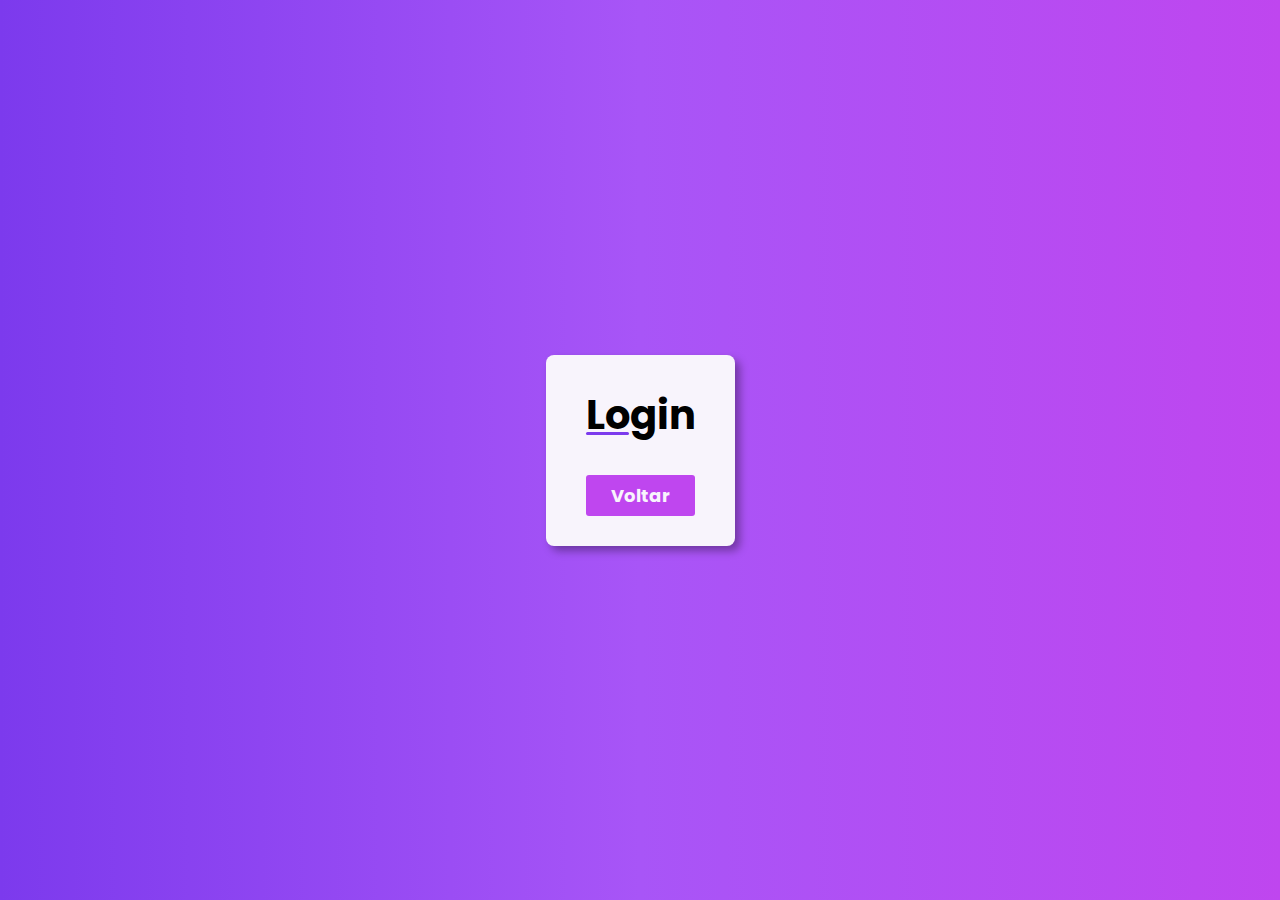
<file: bem-vindo.html>
<!DOCTYPE html>
<html>
<head>
    <meta charset='utf-8'>
    <meta http-equiv='X-UA-Compatible' content='IE=edge'>
    <title>Login</title>
    <meta name='viewport' content='width=device-width, initial-scale=1'>
    <link rel="stylesheet" href="https://cdnjs.cloudflare.com/ajax/libs/font-awesome/6.5.2/css/all.min.css" integrity="sha512-SnH5WK+bZxgPHs44uWIX+LLJAJ9/2PkPKZ5QiAj6Ta86w+fsb2TkcmfRyVX3pBnMFcV7oQPJkl9QevSCWr3W6A==" crossorigin="anonymous" referrerpolicy="no-referrer" />
    <link rel='stylesheet' type='text/css' media='screen' href='assets/css/style.css'>
</head>
<body>
    <main id="container">
        <form id="login_form">
            <div id="form_header">  
                <h1>Login</h1>
       
                    </label>
                </div>

            <button type="submit" id="login_botton">
                Voltar
            </button>
        </form>
    </main>
    <script>
    const loginForm = document.getElementById('login_form');

    const login_botton = document.getElementById('login')

    loginForm.addEventListener('submit', (event) => {
        event.preventDefault();
        window.location.href='index.html';
    })

    </script>
</body>
</html>
</file>
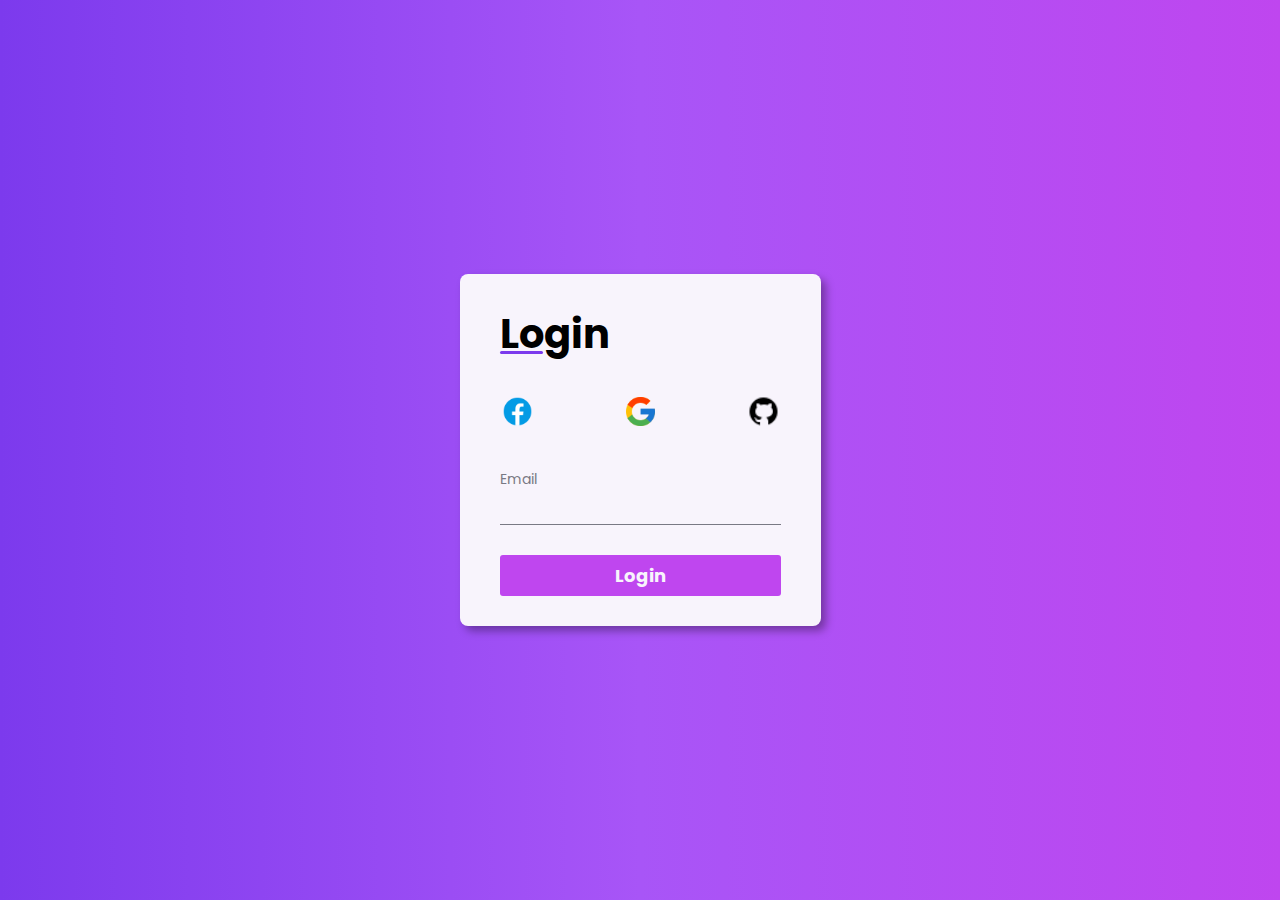
<file: index2.html>
<!DOCTYPE html>
<html>
<head>
    <meta charset='utf-8'>
    <meta http-equiv='X-UA-Compatible' content='IE=edge'>
    <title>Login</title>
    <meta name='viewport' content='width=device-width, initial-scale=1'>
    <link rel="stylesheet" href="https://cdnjs.cloudflare.com/ajax/libs/font-awesome/6.5.2/css/all.min.css" integrity="sha512-SnH5WK+bZxgPHs44uWIX+LLJAJ9/2PkPKZ5QiAj6Ta86w+fsb2TkcmfRyVX3pBnMFcV7oQPJkl9QevSCWr3W6A==" crossorigin="anonymous" referrerpolicy="no-referrer" />
    <link rel='stylesheet' type='text/css' media='screen' href='assets/css/style.css'>
</head>
<body>
    <main id="container">
        <form id="login_form">
            <div id="form_header">  
                <h1>Login</h1>
                <i id="mode_icon" class="fa-solid fa-moon"></i>
            </div>
            <div id="social_media">
                <a href="#">
                    <img src="assets/img/facebook-logo.png" alt="facebook-logo">
                </a>
                <a href="#">
                    <img src="assets/img/google-logo.png" alt="google-logo">
                </a>
                <a href="#">
                    <img src="assets/img/github.png" alt="github">
                </a>
            </div>

                <div class="input-box">
                    <label for="Email">
                        Email
                        <div class="input-field">
                            <i class="fa-solid fa-envelope"></i>
                            <input type="Email" id="Email" name="Email"> 
                        </div>
                    </label>
                </div>

            <button type="submit" id="login_botton">
                Login
            </button>
        </form>
    </main>
    <script type="text/javascript" src="assets/js/script2.js"></script>
</body>
</html>
</file>
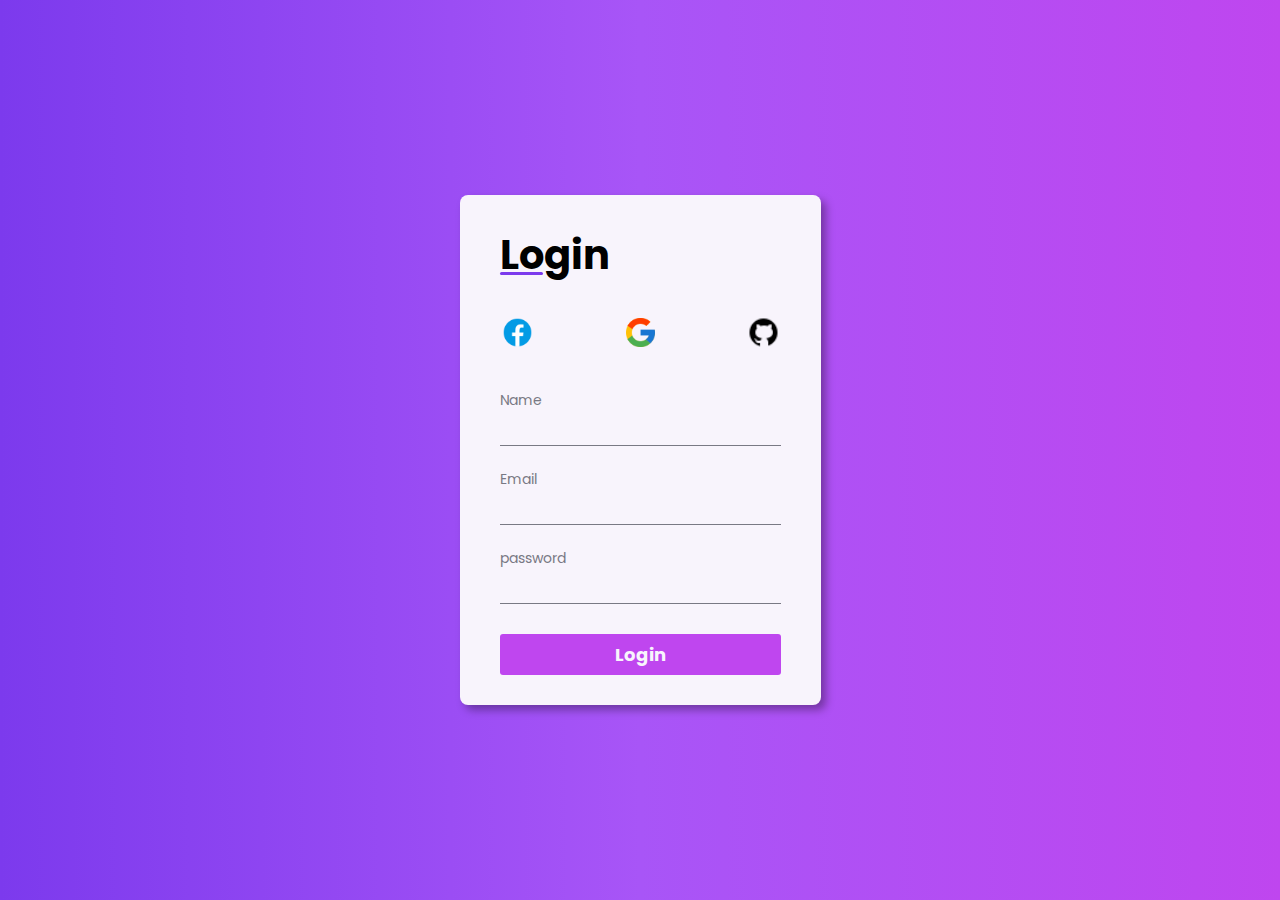
<file: index3.html>
<!DOCTYPE html>
<html>
<head>
    <meta charset='utf-8'>
    <meta http-equiv='X-UA-Compatible' content='IE=edge'>
    <title>Login</title>
    <meta name='viewport' content='width=device-width, initial-scale=1'>
    <link rel="stylesheet" href="https://cdnjs.cloudflare.com/ajax/libs/font-awesome/6.5.2/css/all.min.css" integrity="sha512-SnH5WK+bZxgPHs44uWIX+LLJAJ9/2PkPKZ5QiAj6Ta86w+fsb2TkcmfRyVX3pBnMFcV7oQPJkl9QevSCWr3W6A==" crossorigin="anonymous" referrerpolicy="no-referrer" />
    <link rel='stylesheet' type='text/css' media='screen' href='assets/css/style.css'>
</head>
<body>
    <main id="container">
        <form id="login_form">
            <div id="form_header">
                <h1>Login</h1>
                <i id="mode_icon" class="fa-solid fa-moon"></i>
            </div>
            <div id="social_media">
                <a href="#">
                    <img src="assets/img/facebook-logo.png" alt="facebook-logo">
                </a>
                <a href="#">
                    <img src="assets/img/google-logo.png" alt="google-logo">
                </a>
                <a href="#">
                    <img src="assets/img/github.png" alt="github">
                </a>
            </div>

            <div id="inputs">
                <div class="input-box">
                    <label for="name">
                        Name
                        <div class="input-field">
                            <i class="fa-solid fa-user"></i>
                            <input type="name" id="name" name="name"> 
                        </div>
                    </label>
                </div>

                <div class="input-box">
                    <label for="Email">
                        Email
                        <div class="input-field">
                            <i class="fa-solid fa-envelope"></i>
                            <input type="email" id="Email" name="Email"> 
                        </div>
                    </label>
                </div>

                <div class="input-box">
                    <label for="password">
                        password
                        <div class="input-field">
                            <i class="fa-solid fa-key"></i>
                            <input type="password" id="password" name="password"> 
                        </div>
                    </label>

                    
                </div>
            </div>
            
            <button type="submit" id="login_botton">
                Login
            </button>
        </form>
    </main>
    <script type="text/javascript" src="assets/js/script3.js"></script>
</body>
</html>
</file>
<file: assets/css/style.css>
@import url('https://fonts.googleapis.com/css2?family=Poppins:wght@100;200;300;400&display=swap');

:root{
    --color-light-50: #f8f4fc;

    --color-dark-50: #797984;
    --color-dark-100: #312d37;
    --color-dark-900: #000;

    --color-purple-50: #7c3aed;
    --color-purple-100: #a855f7;
    --color-purple-900: #bf46ef;

    --color-gradient: linear-gradient(90deg, var(--color-purple-50), var(--color-purple-100), var(--color-purple-900))
}

* {
    font-family: 'Poppins', sans-serif;
    margin: 0;
    padding: 0;
    box-sizing: border-box;
}
#container {
    height: 100vh;
    width: 100%;
    background: var(--color-gradient);
    display: flex;
    align-items: center;
    justify-content: center;
}
#login_form{
    background-color: var(--color-light-50);
    display: flex;
    flex-direction:column;
    padding: 30px 40px;
    border-radius: 8px;
    gap: 30px;
    box-shadow: 5px 5px 8px rgba(0,0,0,0.336);
    height: fit-content;
    animation: dark-to-light 0.3s ease-in-out;
}
#form_header{
display: flex;
align-items: center;
justify-content: space-between;
}
#form_header h1{
    font-size: 40px;
    position: relative;
}
#form_header h1::before {
    position: absolute;
    content: '';
    width: 40%;
    background-color: var(--color-purple-50);
    height: 3px;
    bottom: 10px;
    border-radius: 5px;
}
#mode_icon {
    cursor: pointer;
    font-size: 20px;
}
#social_media{
    display: flex;
    justify-content: space-between;
}
#social_media img{
    width: 35px;
}
#social_media img:hover{
    transform: scale(1.2);
}
#inputs{
    display: flex;
    flex-direction: column;
    align-items: center;
    justify-content: center;
    gap: 20px;
}
.input-box label{
    font-size: 14px;
    color: var(--color-dark-50);
}
.input-field {
    display: flex;
    align-items: center;
    gap: 15px;
    padding: 3px;
    cursor: text;
    border-bottom: 1px solid var(--color-dark-50);
}
.input-field i {
    font-size: 18px;
    color: var(--color-dark-900);
}
.input-field input {
    border: none;
    background-color: transparent;
    width: 260px;
    font-size: 18px;
    padding: 0px 5px;
}
.input-field input:focus {
    outline: none;
}
#esqueci-senha{
    text-decoration: none;
    font-size: 12px;
    color: var(--color-dark-50);
}
#esqueci-senha a:hover {
    color: var(--color-purple-50);
}
#login_botton {
    border: none;
    background-color: var(--color-purple-900);
    color: var(--color-light-50);
    padding: 7px;
    font-size: 18px;
    border-radius: 3px;
    font-weight: bold;
    cursor: pointer;
}
#login_botton:hover {
    transform: scale(1.05);
}

.dark#login_form {
    color: var(--color-light-50);
    background-color: var(--color-dark-100);
    animation: light-to-dark 0.3s ease-in-out;
}

.dark#login_form .input-field input,
.dark#login_form .input-field i {
    color: var(--color-light-50);
}

@keyframes dark-to-light {
    0%{
        background-color: var(--color-dark-100);
    }
    100%{
        background-color: var(--color-light-50);
    }
}
@keyframes light-to-dark {
    0% {
        background-color: var(--color-light-50);
    }
    100%{
        background-color: var(--color-dark-100);
    }    
}
</file>
